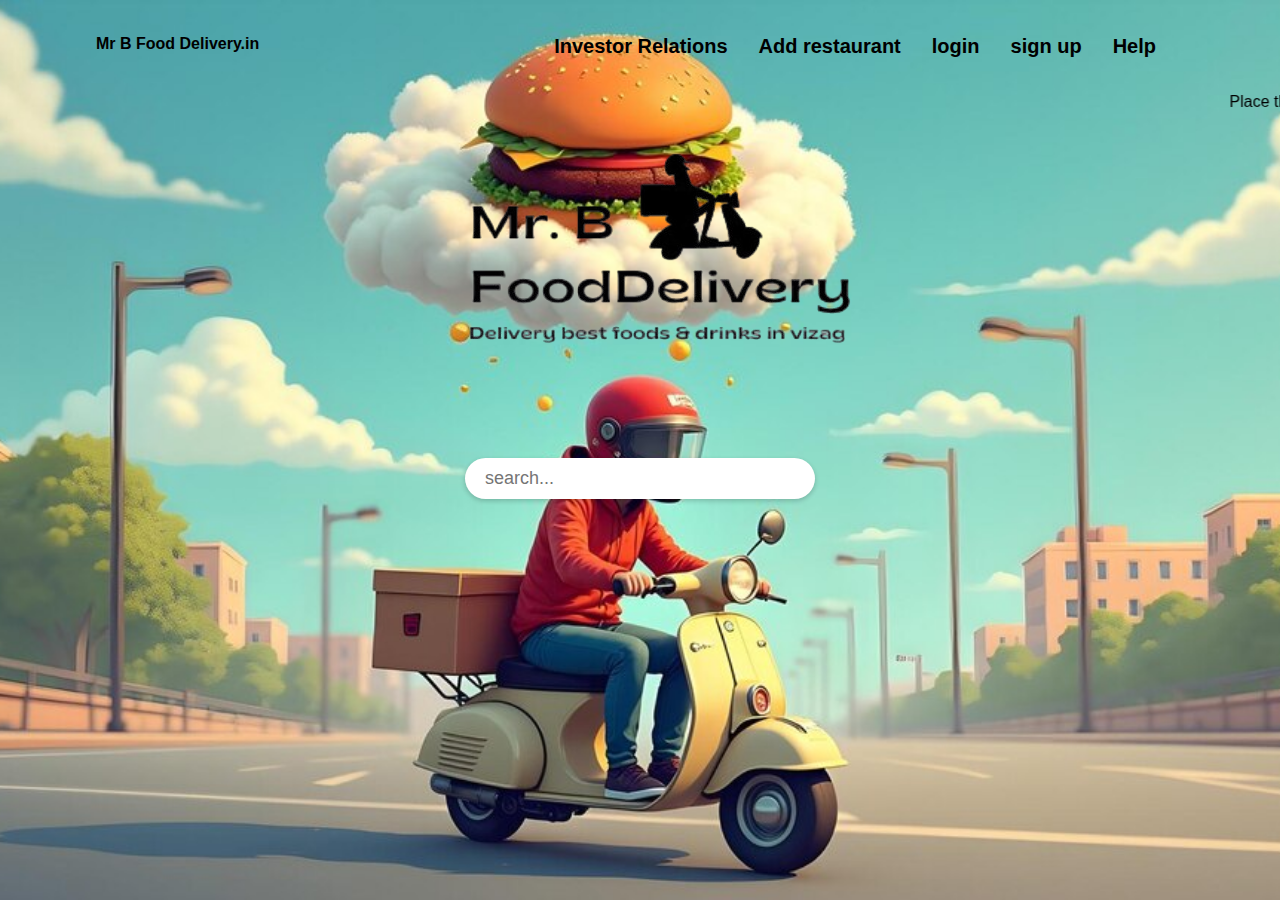
<file: Project/index.html>
<!DOCTYPE html>
<html lang="en">
    <head>
        <meta charset="UTF-8">
        <meta name="viewport", content="width=device-width, initial-scale=1.0">
        <title>ONLINE FOOD ORDER</title>
        <link rel="stylesheet" href="style.css">
    </head>
    <body>
        <div  class="banner">
            <div style="display: flex; flex-direction: row; align-items: start;" class="navbar">
                <p><b>Mr B Food Delivery.in</b></p>
                <ul>
                    <li><a href="investor.html"><b>Investor Relations</b></a></li>
                    <li><a href="restaurant.html"><b>Add restaurant</b></a></li>
                    <li><a href="login.html"><b>login</b></a></li>
                    <li><a href="signup.html"><b>sign up</b></a></li>
                    <li><a href="help.html"><b>Help</b></a></li>
                </ul>
            </div>
            <marquee style="color: black;">Place the order and enjoy the food "THANK YOU"</marquee>
                 <div  class="container-header-body">
                    <img src="food.png.png">
                </div> 
                <div style="display: flex;flex-direction: column;align-items: center;" class="search_container">
                    
                    <input type="text" placeholder="search...">
                </div>
                
        </div>
    </body>
</html>
</file>
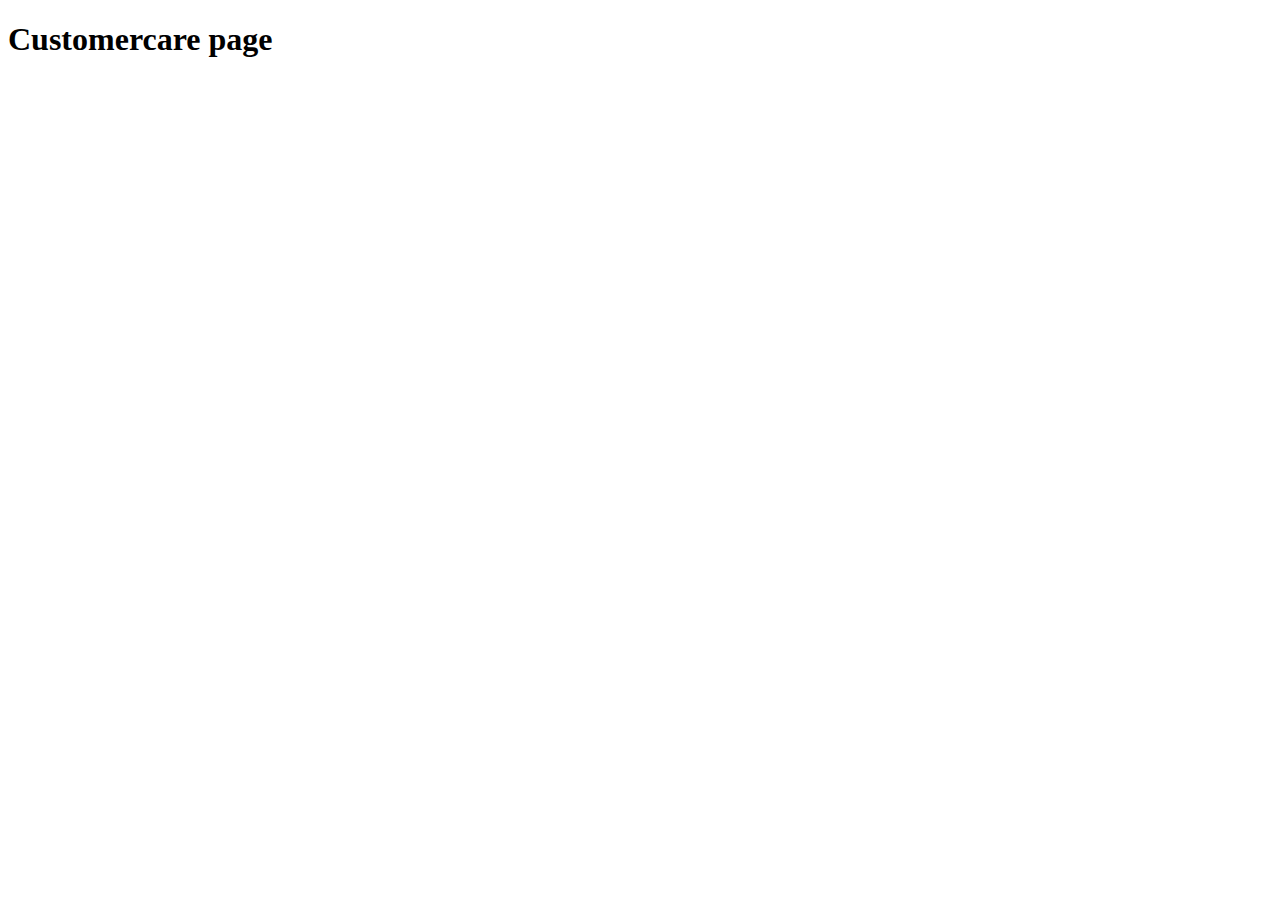
<file: Project/help.html>
<!DOCTYPE html>
<html>
    <head>
    <meta charset="UTF-8">
    <meta name="viewport", content="width=device-width, initial-scale=1.0">
    <title>Help page</title>
    </head>
<body>
     <h1>Customercare page</h1>
</body>
</html>
</file>
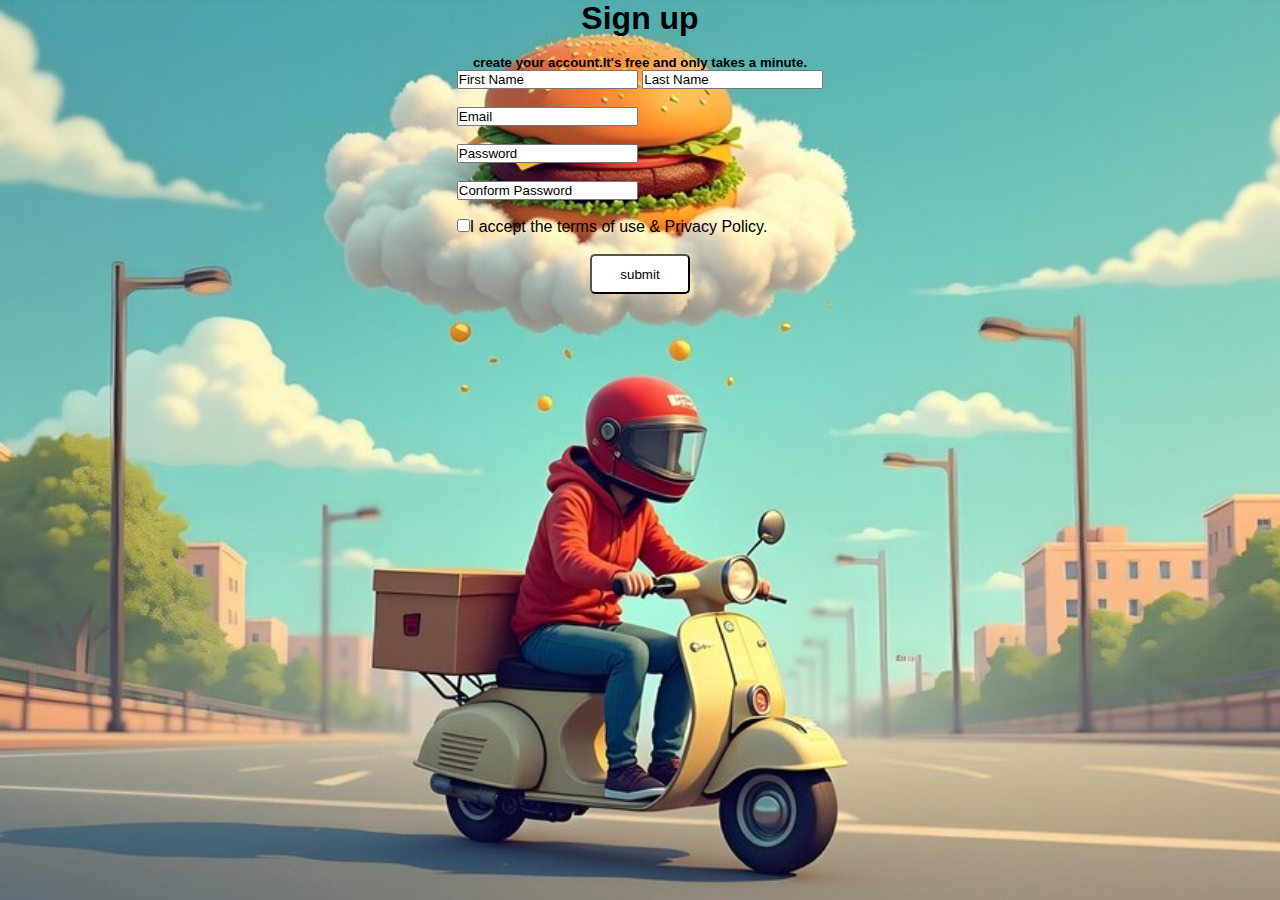
<file: Project/signup.html>
<!DOCTYPE html>
<html lang="en" data-rh="lang">
    <head>
        <meta charset="UTF-8">
        <title>HTML Forms</title>
        <link rel="stylesheet" href="style.css">
    </head>
    <body>
        <div style="display: flex; flex-direction: column; align-items: center;">
         <div style="display: flex; flex-direction: column; align-items: center;" class="container">
            <h1>Sign up</h1><br>
            <h5>create your account.It's free and only takes a minute.</h5>
            <div>
            <form>
                <input type="text" value="First Name">
                <input type="text" value="Last Name">
            </form>
            <br>
            <form>
                <input type="text" value="Email">
            </form>
            <br>
            <form>
                <input type="text" value="Password">
            </form>
            <br>
            <form>
                <input type="text" value="Conform Password">
            </form>
            <br>
            <form>
                <input type="checkbox" id="eligible", name="eligible">I accept the terms of use & Privacy Policy.
            </form>
            </div>
            <br>
            <div style="display: flex; flex-direction: column; align-items: center;">
                <button class="background">submit</button>
            </div>
         </div>
         </div>
    </body> 
</html>
</file>
<file: Project/style.css>
*{
    margin: 0px;
    padding: 0px;
    box-sizing: border-box;
    font-family: sans-serif;
}
.banner{
    width: 100%;
    margin: 0;
    height: 100vh;
    background-image: url(background.jpg.jpg);
    background-size: cover;
    background-position: center;
}
.navbar{
    width: 85%;
    margin: auto;
    padding: 35px 0;
    display: flex;
    align-items: center;
    justify-content: space-between;
}
.logo{
    width: 400px;
    cursor: pointer;
    display: flex;
}
.navbar ul{
    list-style: none;
    display: flex;
}
.navbar ul li{
    padding: 0px 3px;
    margin-right: 25px;
    font-size: 20px;
}
.navbar ul li a{
    text-decoration: none;
    color: black;
}
.container-header-body{
    display: flex;
    justify-content: center; 
    align-items: center;
    flex-direction: column;
}
/* .search_container{
    margin-top: -200px;
    position: relative;
} */
.search_container input{
    width: 350px;
    font-size: 18px;
    padding: 10px 20px;
    border-radius: 25px;
    border: none;
    box-shadow: 0px 2px 5px rgba(0,0,0,0.2);
    transition: 0.4s ease-in-out;
}
.search_container input:focus{
    width: 450px;
}




.background{
    background-color: white;
    border-radius: 5px;
    height: 40px;
    width: 100px;
}
.container{
    width: 100%;
    margin: 0;
    height: 100vh;
    background-image: url(background.jpg.jpg);
    background-size: cover;
    background-position: center;
    
}
.paragraph{
    font-family: 'Times New Roman', Times, serif;
    color: lightgray;
    font-size: 16px;
    font-weight: bold;
}
</file>
